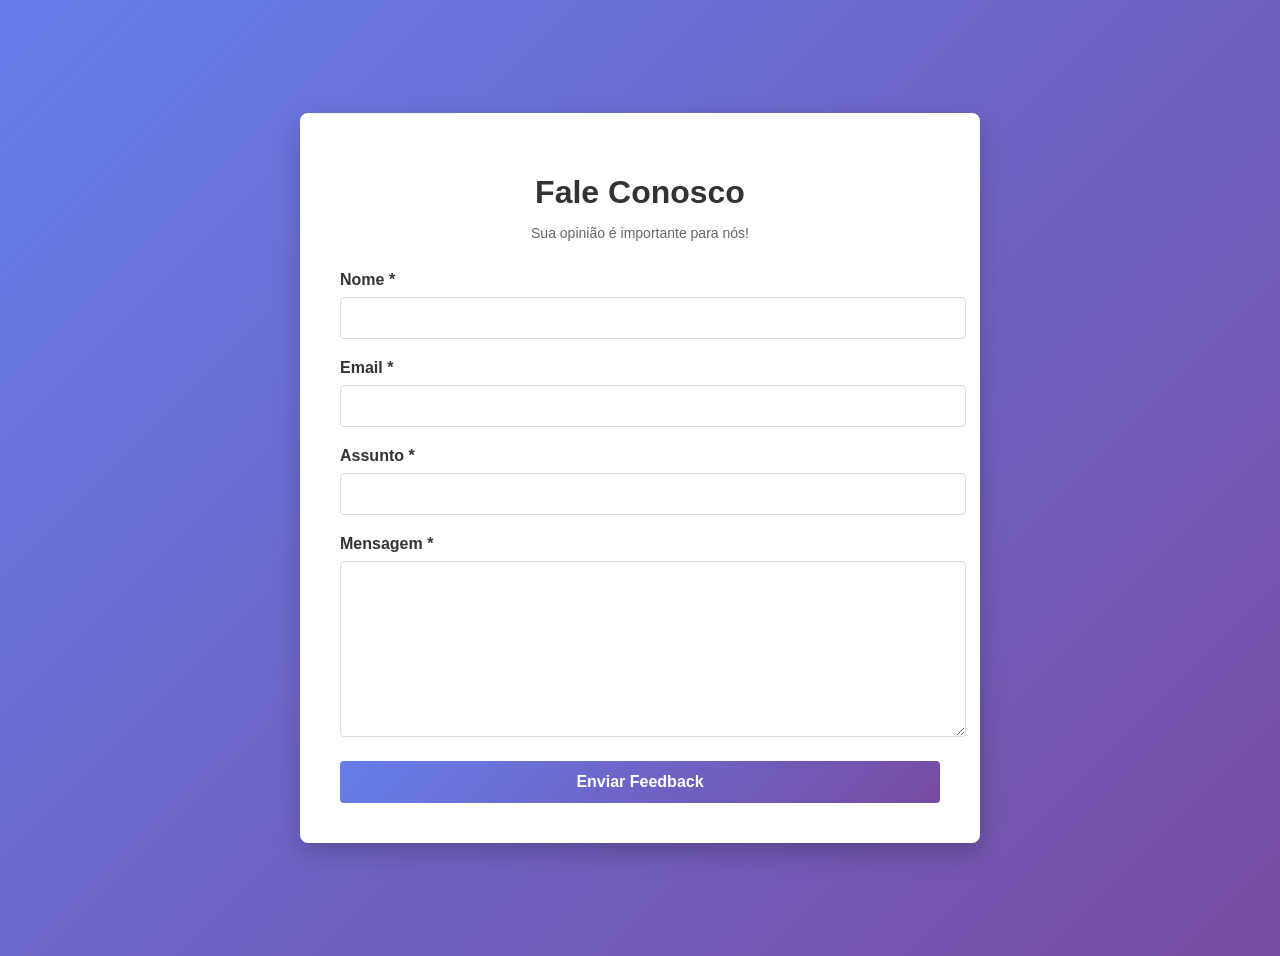
<file: Portal TEC/contato.html>
<!DOCTYPE html>
<html lang="pt-BR">

<head>
    <meta charset="UTF-8">
    <meta name="viewport" content="width=device-width, initial-scale=1.0">
    <title>Fale Conosco</title>


</head>
<style>
    body {
        font-family: Arial, sans-serif;
        background: linear-gradient(135deg, #667eea 0%, #764ba2 100%);
        min-height: 100vh;
        display: flex;
        justify-content: center;
        align-items: center;
        padding: 20px;
    }

    .container {
        background: white;
        padding: 40px;
        border-radius: 8px;
        box-shadow: 0 10px 25px rgba(0, 0, 0, 0.2);
        width: 100%;
        max-width: 600px;
    }

    h1 {
        color: #333;
        margin-bottom: 10px;
        text-align: center;
    }

    .subtitle {
        color: #666;
        text-align: center;
        margin-bottom: 30px;
        font-size: 14px;
    }

    .form-group {
        margin-bottom: 20px;
    }

    label {
        display: block;
        color: #333;
        margin-bottom: 8px;
        font-weight: bold;
    }

    input[type="text"],
    input[type="email"],
    textarea {
        width: 100%;
        padding: 12px;
        border: 1px solid #ddd;
        border-radius: 4px;
        font-family: Arial, sans-serif;
        font-size: 14px;
        transition: border-color 0.3s;
    }

    input[type="text"]:focus,
    input[type="email"]:focus,
    textarea:focus {
        outline: none;
        border-color: #667eea;
        box-shadow: 0 0 5px rgba(102, 126, 234, 0.3);
    }

    textarea {
        resize: vertical;
        min-height: 150px;
    }

    button {
        width: 100%;
        padding: 12px;
        background: linear-gradient(135deg, #667eea 0%, #764ba2 100%);
        color: white;
        border: none;
        border-radius: 4px;
        font-size: 16px;
        font-weight: bold;
        cursor: pointer;
        transition: transform 0.2s;
    }

    button:hover {
        transform: translateY(-2px);
        box-shadow: 0 5px 15px rgba(102, 126, 234, 0.4);
    }
</style>

<body>
    <div class="container">
        <h1>Fale Conosco</h1>
        <p class="subtitle">Sua opinião é importante para nós!</p>

        <form id="feedbackForm">
            <div class="form-group">
                <label for="nome">Nome *</label>
                <input type="text" id="nome" name="nome" required>
            </div>

            <div class="form-group">
                <label for="email">Email *</label>
                <input type="email" id="email" name="email" required>
            </div>

            <div class="form-group">
                <label for="assunto">Assunto *</label>
                <input type="text" id="assunto" name="assunto" required>
            </div>

            <div class="form-group">
                <label for="mensagem">Mensagem *</label>
                <textarea id="mensagem" name="mensagem" required></textarea>
            </div>

            <button type="submit">Enviar Feedback</button>
        </form>
    </div>

    <script>
        document.getElementById('feedbackForm').addEventListener('submit', function (e) {
            e.preventDefault();
            alert('Obrigado pelo seu feedback!');
            this.reset();
        });
    </script>
</body>

</html>
</file>
